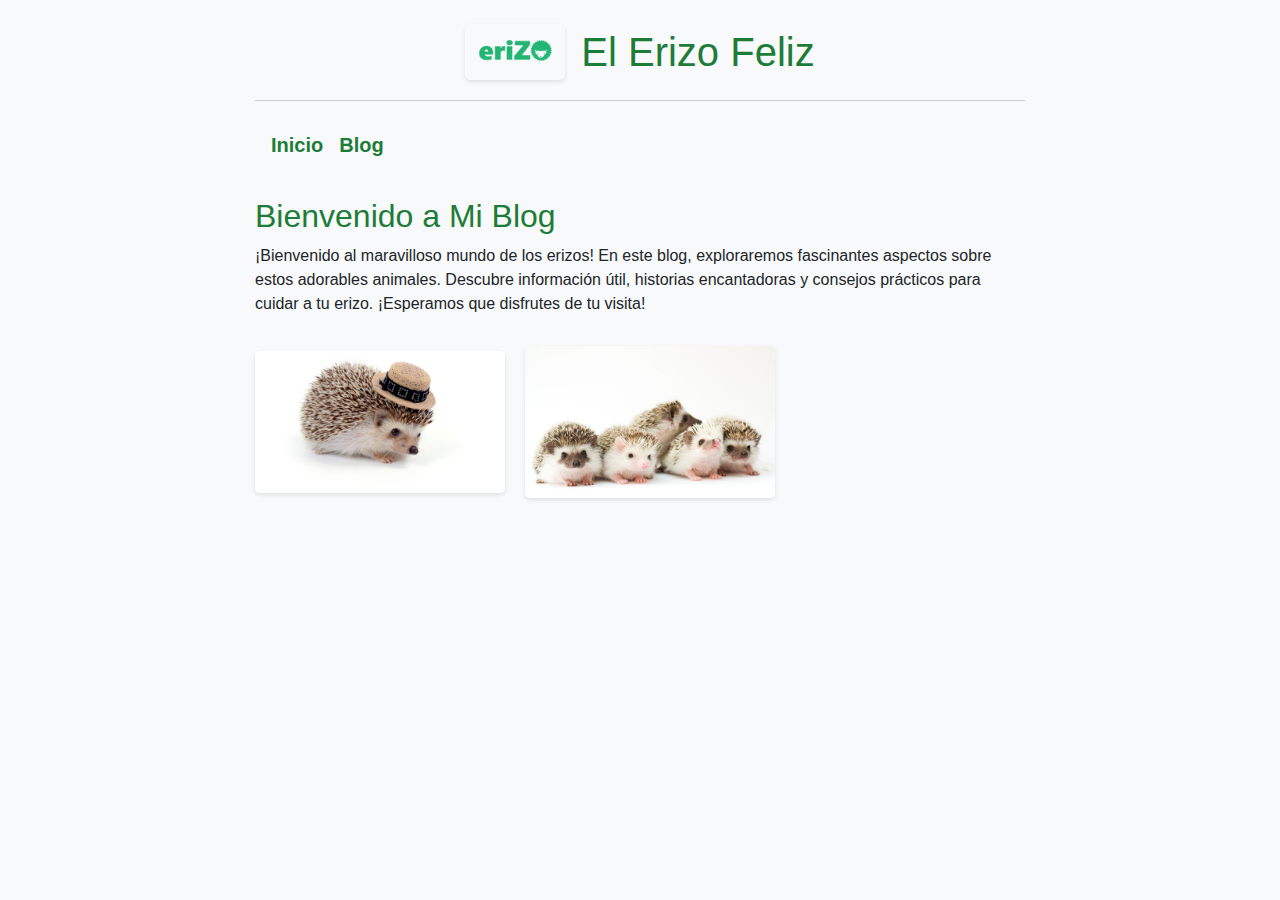
<file: ElErizoFeliz/index.html>
<!DOCTYPE html>
<html lang="es">
<head>
  <meta charset="UTF-8">
  <meta name="viewport" content="width=device-width, initial-scale=1, shrink-to-fit=no">
  <title>EriBlog</title>
  <link rel="stylesheet" href="https://stackpath.bootstrapcdn.com/bootstrap/4.3.1/css/bootstrap.min.css">
  <link rel="stylesheet" href="styles.css">
</head>
<body>

  <div class="container">
    <header class="text-center mt-4">
        <div class="d-flex align-items-center justify-content-center">
          <img src="images/logo.png" alt="Logo del Blog" class="img-fluid mr-3" style="max-width: 100px;">
          <h1 class="mb-0">El Erizo Feliz</h1>
        </div>
    </header>

    <nav class="navbar navbar-expand-lg navbar-light bg-light mt-3">
      <a class="navbar-brand" href="index.html">Inicio</a>
      <a class="navbar-brand" href="blog.html">Blog</a>
    </nav>

    <section class="mt-4">
      <h2>Bienvenido a Mi Blog</h2>
      <p>¡Bienvenido al maravilloso mundo de los erizos! En este blog, 
        exploraremos fascinantes aspectos sobre estos adorables animales. 
        Descubre información útil, historias encantadoras y consejos prácticos para cuidar a tu erizo. 
        ¡Esperamos que disfrutes de tu visita!</p>
    </section>
    <section>
        <img src="images/erizo1.png" class="img-fluid mr-3" style="max-width: 250px;">
        <img src="images/erizos2.jpg" class="img-fluid mr-3" style="max-width: 250px;">
    </section>
  </div>

  <script src="https://code.jquery.com/jquery-3.6.4.min.js"></script>
  <script src="https://cdnjs.cloudflare.com/ajax/libs/popper.js/1.14.7/umd/popper.min.js"></script>
  <script src="https://stackpath.bootstrapcdn.com/bootstrap/4.3.1/js/bootstrap.min.js"></script>
  <script src="scripts.js"></script>
</body>
</html>
</file>
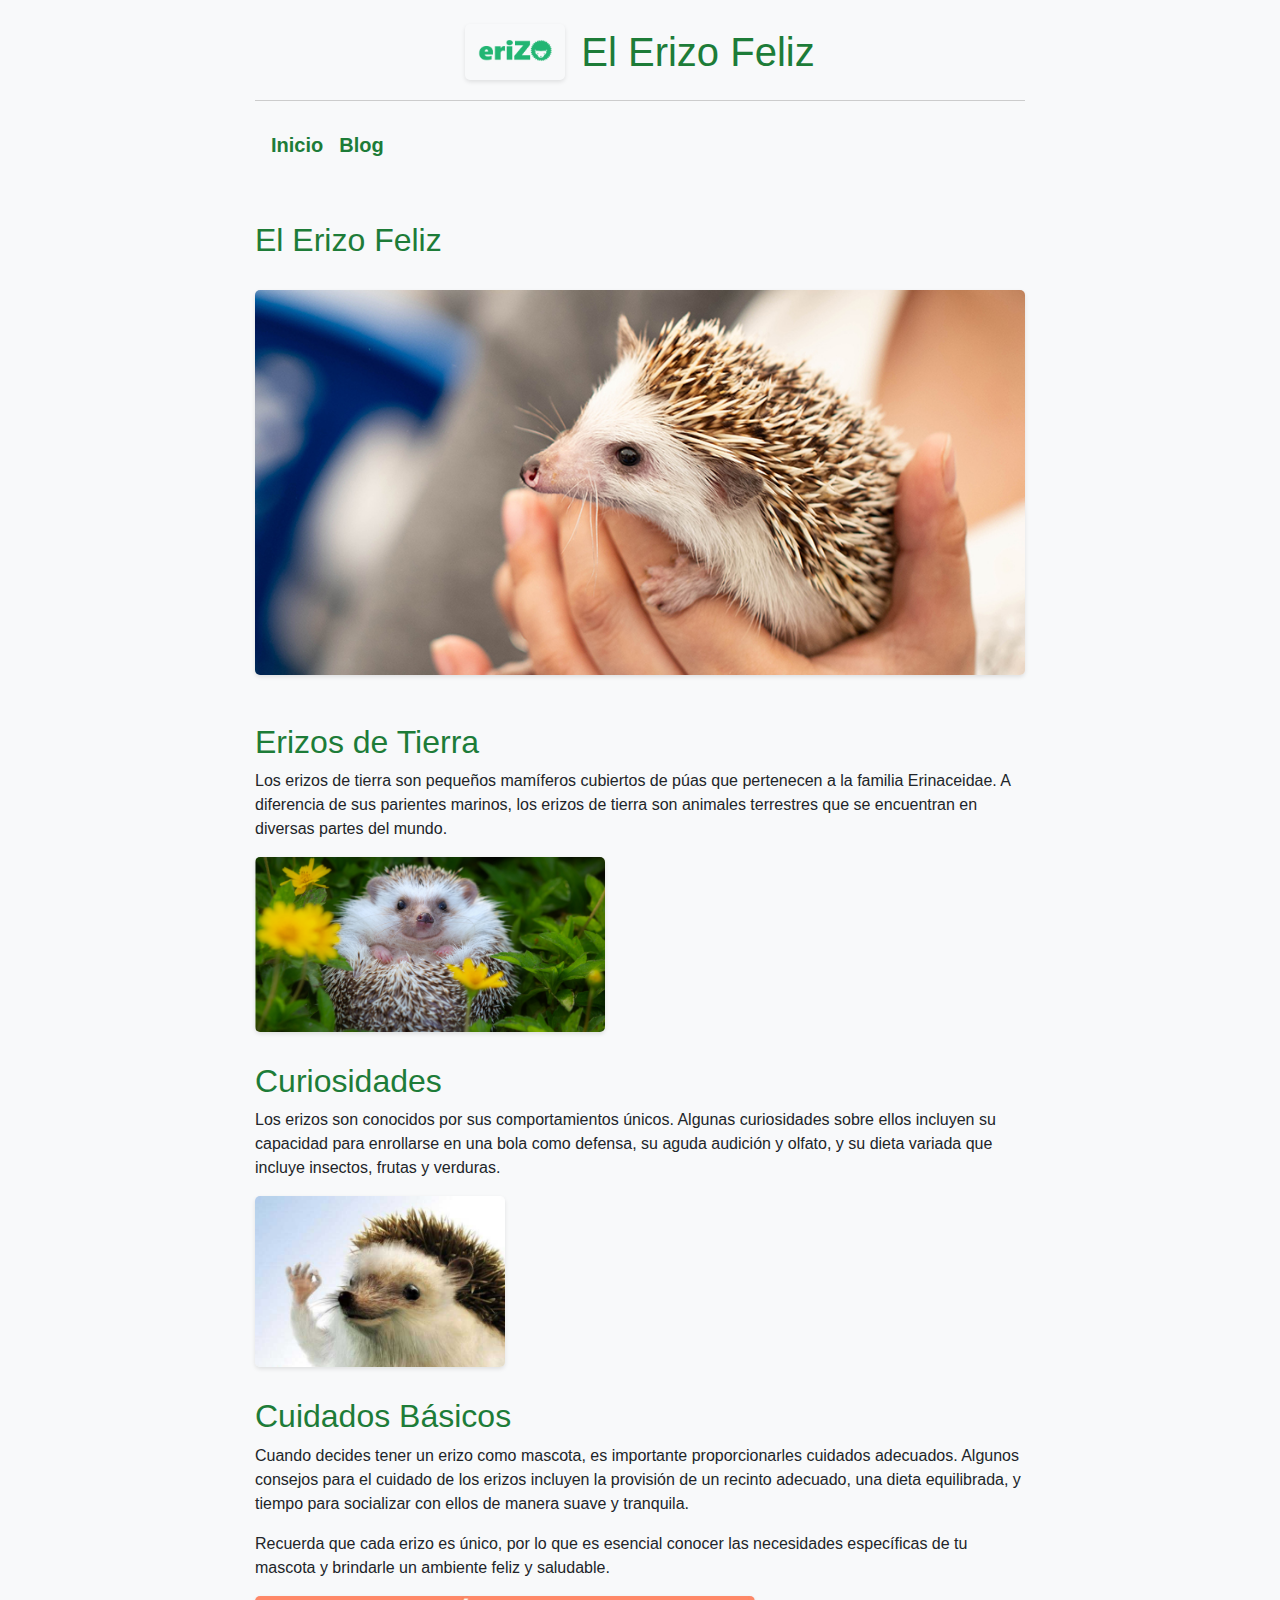
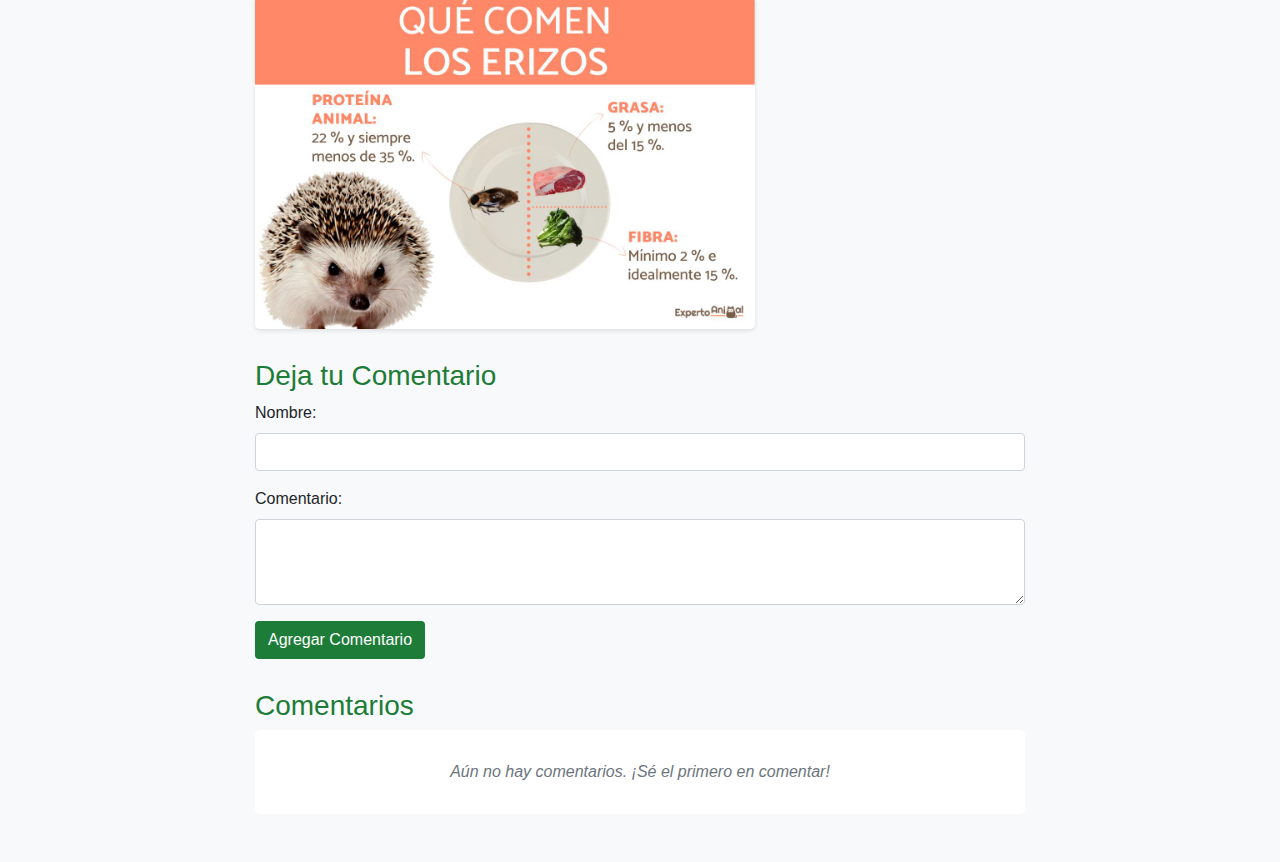
<file: blog.html>
<!DOCTYPE html>
<html lang="es">
  <head>
    <meta charset="UTF-8">
    <meta name="viewport"
      content="width=device-width, initial-scale=1, shrink-to-fit=no">
    <title>El Erizo Feliz - Blog</title>
    <link rel="stylesheet"
      href="https://stackpath.bootstrapcdn.com/bootstrap/4.3.1/css/bootstrap.min.css">
    <link rel="stylesheet" href="styles.css">
  </head>
  <body>

    <div class="container">
      <header class="text-center mt-4">
        <div class="d-flex align-items-center justify-content-center">
          <img src="images/logo.png" alt="Logo del Blog" class="img-fluid mr-3"
            style="max-width: 100px;">
          <h1 class="mb-0">El Erizo Feliz</h1>
        </div>
      </header>

      <nav class="navbar navbar-expand-lg navbar-light bg-light mt-3">
        <a class="navbar-brand" href="index.html">Inicio</a>
        <a class="navbar-brand" href="blog.html">Blog</a>
      </nav>

      <section class="mt-5">
        <section>
          <h2>El Erizo Feliz</h2>
        </section>

        <section>
          <img src="images/cabecera.png" alt="Imagen de Cabecera"
            class="img-fluid">
        </section>

        <section class="mt-5">
          <section>
            <h2>Erizos de Tierra</h2>
            <p>Los erizos de tierra son pequeños mamíferos cubiertos de púas que
              pertenecen a la familia Erinaceidae.
              A diferencia de sus parientes marinos, los erizos de tierra son
              animales terrestres que se
              encuentran en diversas partes del mundo.</p>
            <img src="images/erizobola.jpeg" class="img-fluid mr-3"
              style="max-width: 350px;">
          </section>

          <section>
            <h2>Curiosidades</h2>
            <p>Los erizos son conocidos por sus comportamientos únicos.
              Algunas curiosidades sobre ellos incluyen su capacidad para
              enrollarse en una bola como defensa,
              su aguda audición y olfato, y su dieta variada que incluye
              insectos, frutas y verduras.</p>
            <img src="images/erizoOk.jpg" class="img-fluid mr-3"
              style="max-width: 250px;">
          </section>

          <section class="mt-4">
            <h2>Cuidados Básicos</h2>
            <p>Cuando decides tener un erizo como mascota, es importante
              proporcionarles cuidados adecuados.
              Algunos consejos para el cuidado de los erizos incluyen la
              provisión de un recinto adecuado,
              una dieta equilibrada, y tiempo para socializar con ellos de
              manera suave y tranquila.</p>
            <p>Recuerda que cada erizo es único, por lo que es esencial conocer
              las necesidades específicas
              de tu mascota y brindarle un ambiente feliz y saludable.</p>
            <img src="images/erizosinfo.jpg" class="img-fluid mr-3"
              style="max-width: 500px;">
          </section>

          <section class="mt-4">
            <h3>Deja tu Comentario</h3>
            <form id="formulario-comentario">
              <div class="form-group">
                <label for="nombre">Nombre:</label>
                <input type="text" class="form-control" id="nombre" required>
              </div>
              <div class="form-group">
                <label for="comentario">Comentario:</label>
                <textarea class="form-control" id="comentario" rows="3"
                  required></textarea>
              </div>
              <button type="button" class="btn btn-color"
                id="agregar-comentario">Agregar Comentario</button>
            </form>
          </section>

          <section class="mt-4 mb-5">
            <h3>Comentarios</h3>
            <div id="comentarios-container">
              <div class="no-comentarios">
                Aún no hay comentarios. ¡Sé el primero en comentar!
              </div>
            </div>
          </section>
        </section>
      </div>

      <script src="https://code.jquery.com/jquery-3.6.4.min.js"></script>
      <script
        src="https://cdnjs.cloudflare.com/ajax/libs/popper.js/1.14.7/umd/popper.min.js"></script>
      <script
        src="https://stackpath.bootstrapcdn.com/bootstrap/4.3.1/js/bootstrap.min.js"></script>

      <script>
    $(document).ready(function() {
      cargarComentarios();

      $("#agregar-comentario").click(function() {
        var nombre = $("#nombre").val().trim();
        var comentario = $("#comentario").val().trim();

        if (!nombre || !comentario) {
          alert("Por favor completa todos los campos");
          return;
        }

        // Obtener comentarios existentes
        var comentarios = JSON.parse(localStorage.getItem('comentarios-erizo')) || [];
        
        // Crear nuevo comentario
        var nuevoComentario = {
          id: Date.now(),
          nombre: nombre,
          comentario: comentario,
          fecha: new Date().toLocaleDateString('es-ES', { 
            year: 'numeric', 
            month: 'long', 
            day: 'numeric',
            hour: '2-digit',
            minute: '2-digit'
          })
        };
        
        // Agregar al array
        comentarios.push(nuevoComentario);
        
        // Guardar en localStorage
        localStorage.setItem('comentarios-erizo', JSON.stringify(comentarios));
        
        // Limpiar formulario
        $("#nombre, #comentario").val("");
        
        // Recargar comentarios
        cargarComentarios();
      });

      $(document).on("click", ".eliminar-comentario", function() {
        var comentarioId = $(this).data("id");
        
        if (confirm("¿Estás seguro de eliminar este comentario?")) {
          // Obtener comentarios
          var comentarios = JSON.parse(localStorage.getItem('comentarios-erizo')) || [];
          
          // Filtrar el comentario a eliminar
          comentarios = comentarios.filter(function(c) {
            return c.id !== comentarioId;
          });
          
          // Guardar cambios
          localStorage.setItem('comentarios-erizo', JSON.stringify(comentarios));
          
          // Recargar comentarios
          cargarComentarios();
        }
      });

      function cargarComentarios() {
        var comentarios = JSON.parse(localStorage.getItem('comentarios-erizo')) || [];
        var html = '';
        
        if (comentarios.length === 0) {
          html = '<div class="no-comentarios">Aún no hay comentarios. ¡Sé el primero en comentar!</div>';
        } else {
          comentarios.forEach(function(comentario) {
            html += '<div class="comentario-card">';
            html += '  <div class="comentario-nombre">' + comentario.nombre + '</div>';
            html += '  <div class="comentario-fecha">' + comentario.fecha + '</div>';
            html += '  <div class="comentario-texto">' + comentario.comentario + '</div>';
            html += '  <button class="eliminar-comentario" data-id="' + comentario.id + '">Eliminar</button>';
            html += '</div>';
          });
        }
        
        $("#comentarios-container").html(html);
      }
    });
  </script>
    </body>
  </html>
</file>
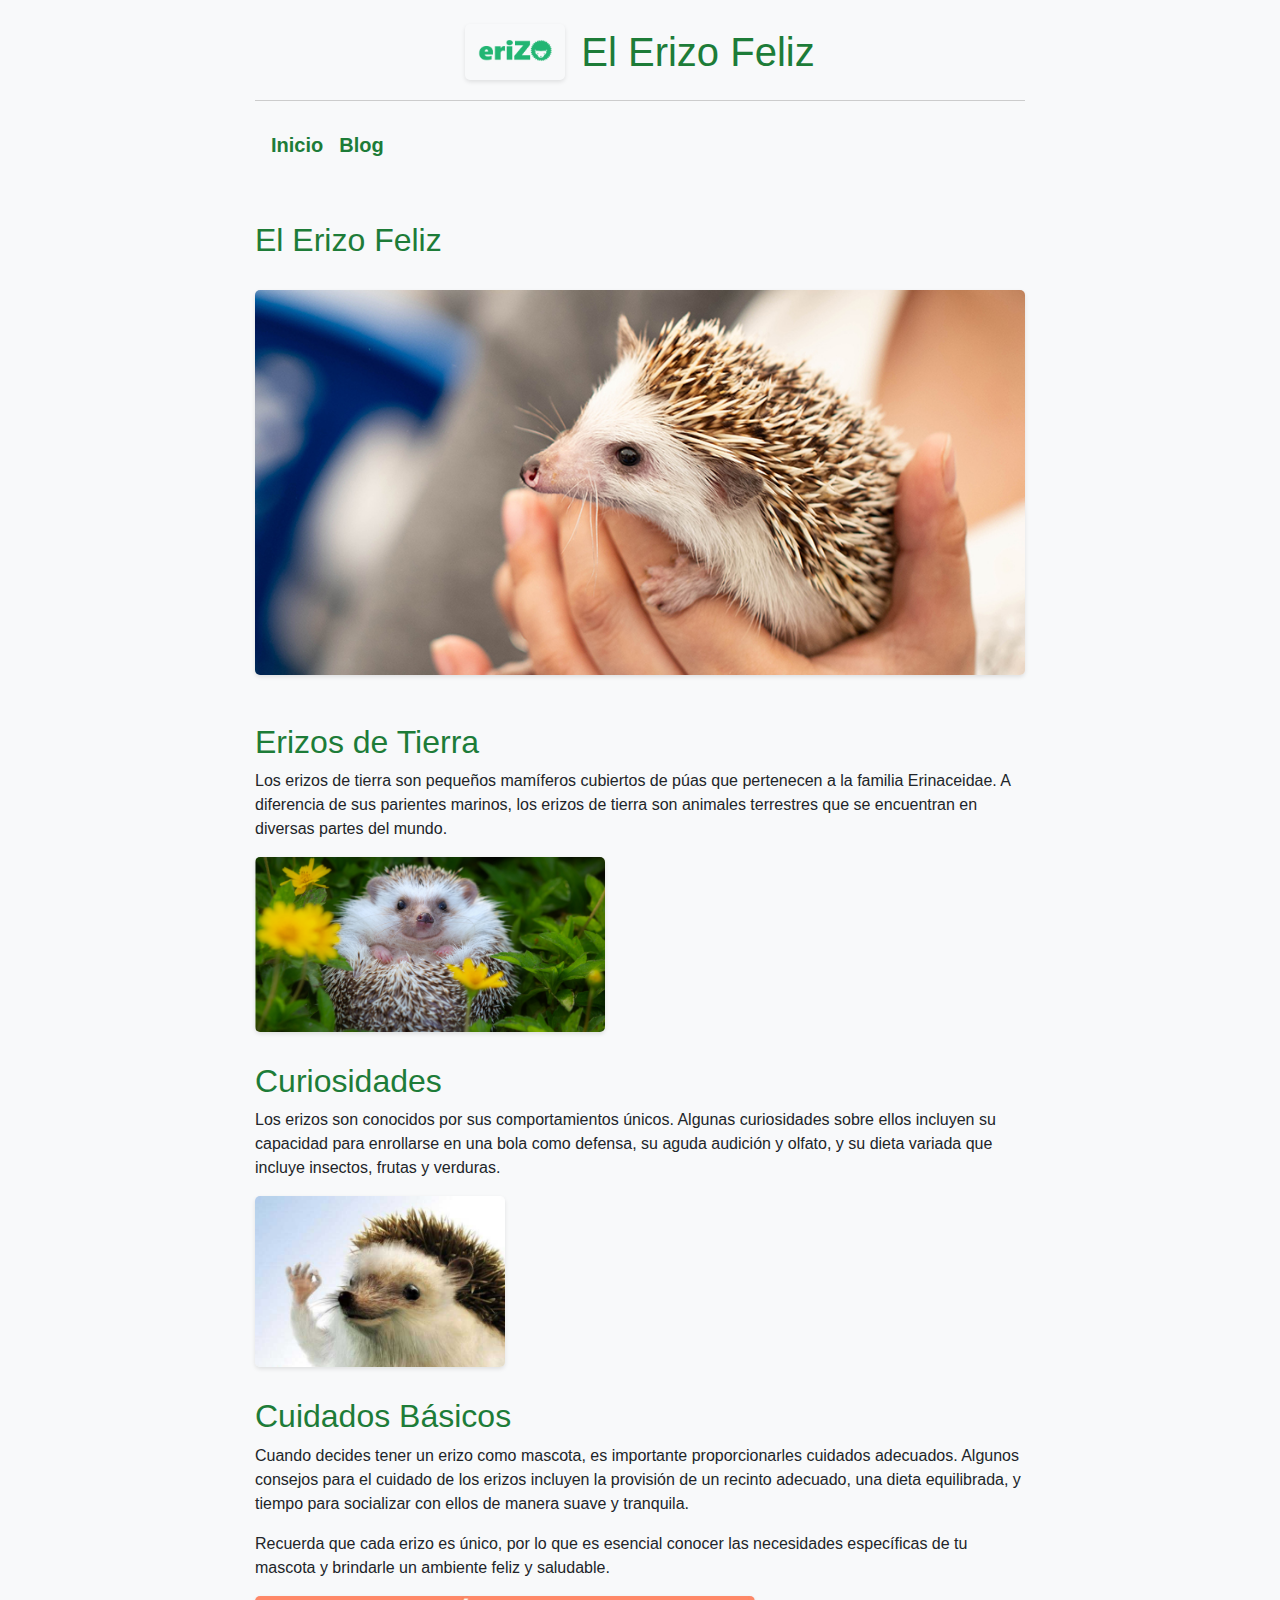
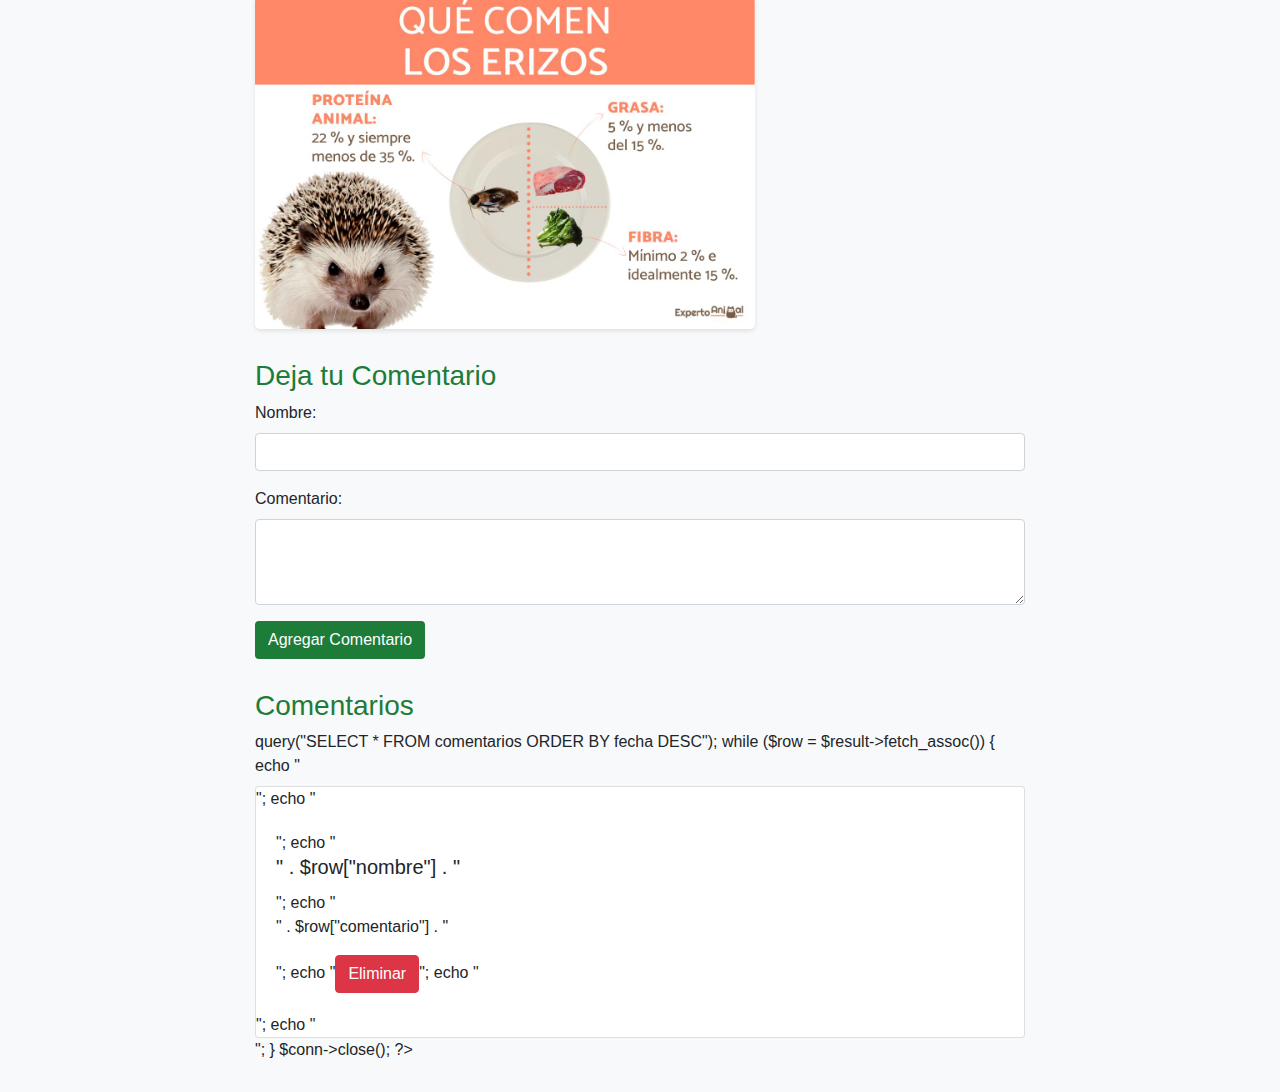
<file: ElErizoFeliz/blog.html>
<!DOCTYPE html>
<html lang="es">
<head>
  <meta charset="UTF-8">
  <meta name="viewport" content="width=device-width, initial-scale=1, shrink-to-fit=no">
  <title>El Erizo Feliz - Blog</title>
  <link rel="stylesheet" href="https://stackpath.bootstrapcdn.com/bootstrap/4.3.1/css/bootstrap.min.css">
  <link rel="stylesheet" href="styles.css">
</head>
<body>

  <div class="container">
    <header class="text-center mt-4">
      <div class="d-flex align-items-center justify-content-center">
        <img src="images/logo.png" alt="Logo del Blog" class="img-fluid mr-3" style="max-width: 100px;">
        <h1 class="mb-0">El Erizo Feliz</h1>
      </div>
    </header>

    <nav class="navbar navbar-expand-lg navbar-light bg-light mt-3">
      <a class="navbar-brand" href="index.html">Inicio</a>
      <a class="navbar-brand" href="blog.html">Blog</a>
    </nav>

    <section class="mt-5">
      <section>
        <h2>El Erizo Feliz</h2>
      </section>

      <section>
        <img src="images/cabecera.png" alt="Imagen de Cabecera" class="img-fluid">
      </section>

      <section class="mt-5">
        <section>
          <h2>Erizos de Tierra</h2>
          <p>Los erizos de tierra son pequeños mamíferos cubiertos de púas que pertenecen a la familia Erinaceidae. 
            A diferencia de sus parientes marinos, los erizos de tierra son animales terrestres que se 
            encuentran en diversas partes del mundo.</p>
          <img src="images/erizobola.jpeg" class="img-fluid mr-3" style="max-width: 350px;">
        </section>
  
        <section>
          <h2>Curiosidades</h2>
          <p>Los erizos son conocidos por sus comportamientos únicos. 
            Algunas curiosidades sobre ellos incluyen su capacidad para enrollarse en una bola como defensa, 
            su aguda audición y olfato, y su dieta variada que incluye insectos, frutas y verduras.</p>
            <img src="images/erizoOk.jpg" class="img-fluid mr-3" style="max-width: 250px;">
        </section>
  
        <section class="mt-4">
          <h2>Cuidados Básicos</h2>
          <p>Cuando decides tener un erizo como mascota, es importante proporcionarles cuidados adecuados. 
            Algunos consejos para el cuidado de los erizos incluyen la provisión de un recinto adecuado, 
            una dieta equilibrada, y tiempo para socializar con ellos de manera suave y tranquila.</p>
          <p>Recuerda que cada erizo es único, por lo que es esencial conocer las necesidades específicas 
            de tu mascota y brindarle un ambiente feliz y saludable.</p>
          <img src="images/erizosinfo.jpg" class="img-fluid mr-3" style="max-width: 500px;">
        </section>

      <section class="mt-4">
        <h3>Deja tu Comentario</h3>
        <form id="formulario-comentario">
          <div class="form-group">
            <label for="nombre">Nombre:</label>
            <input type="text" class="form-control" id="nombre" required>
          </div>
          <div class="form-group">
            <label for="comentario">Comentario:</label>
            <textarea class="form-control" id="comentario" rows="3" required></textarea>
          </div>
          <button type="button" class="btn btn-color" id="agregar-comentario">Agregar Comentario</button>
        </form>
      </section>

      <section class="mt-4">
        <h3>Comentarios</h3>
        <div id="comentarios-container"></div>
      </section>
    </section>
  </div>

  <script src="https://code.jquery.com/jquery-3.6.4.min.js"></script>
  <script src="https://cdnjs.cloudflare.com/ajax/libs/popper.js/1.14.7/umd/popper.min.js"></script>
  <script src="https://stackpath.bootstrapcdn.com/bootstrap/4.3.1/js/bootstrap.min.js"></script>
  <script src="scripts.js"></script>
</body>
</html>
</file>
<file: ElErizoFeliz/styles.css>
body {
    font-family: 'Arial', sans-serif;
    background-color: #f8f9fa;
  }
  
  .container {
    max-width: 800px;
  }
  
  header {
    border-bottom: 1px solid #ccc;
    padding-bottom: 20px;
  }
  
  h1 {
    color: #1d7c38;
  }
  
  .navbar {
    margin-top: 20px;
    text-align: center;
  }
  
  .navbar-brand {
    font-weight: bold;
  }
  
  .navbar a.navbar-brand, .navbar a.navbar-brand:hover,
  .navbar a.navbar-nav .nav-link, .navbar a.navbar-nav .nav-link:hover {
    color: #1d7c38;
    text-decoration: none;
  }
  
  .navbar a.navbar-brand:hover, .navbar a.navbar-nav .nav-link:hover {
    color: #000000;
  }
  
  section {
    margin-bottom: 30px;
  }
  
  img.img-fluid {
    max-width: 100%;
    height: auto;
    border-radius: 5px;
    box-shadow: 0 2px 4px rgba(0, 0, 0, 0.1);
  }
  
  h2, h3 {
    color: #1d7c38;
  }
  
  .btn-color {
    background-color: #1d7c38;
    color: #fff;
  }
</file>
<file: styles.css>
body {
  font-family: "Arial", sans-serif;
  background-color: #f8f9fa;
}

.container {
  max-width: 800px;
}

header {
  border-bottom: 1px solid #ccc;
  padding-bottom: 20px;
}

h1 {
  color: #1d7c38;
}

.navbar {
  margin-top: 20px;
  text-align: center;
}

.navbar-brand {
  font-weight: bold;
}

.navbar a.navbar-brand,
.navbar a.navbar-brand:hover,
.navbar a.navbar-nav .nav-link,
.navbar a.navbar-nav .nav-link:hover {
  color: #1d7c38;
  text-decoration: none;
}

.navbar a.navbar-brand:hover,
.navbar a.navbar-nav .nav-link:hover {
  color: #000000;
}

section {
  margin-bottom: 30px;
}

img.img-fluid {
  max-width: 100%;
  height: auto;
  border-radius: 5px;
  box-shadow: 0 2px 4px rgba(0, 0, 0, 0.1);
}

h2,
h3 {
  color: #1d7c38;
}

.btn-color {
  background-color: #1d7c38;
  color: #fff;
}

.btn-color:hover {
  background-color: #155d2a;
  color: #fff;
}

.img-fluid {
  border-radius: 10px;
  box-shadow: 0 4px 8px rgba(0, 0, 0, 0.1);
}

/* Estilos para comentarios */
.comentario-card {
  background-color: white;
  border-left: 4px solid #1d7c38;
  padding: 15px;
  margin-bottom: 15px;
  border-radius: 5px;
  box-shadow: 0 2px 4px rgba(0, 0, 0, 0.1);
}

.comentario-nombre {
  font-weight: bold;
  color: #1d7c38;
  margin-bottom: 5px;
}

.comentario-fecha {
  font-size: 0.85em;
  color: #6c757d;
  margin-bottom: 10px;
}

.comentario-texto {
  color: #333;
}

.eliminar-comentario {
  background-color: #dc3545;
  color: white;
  border: none;
  padding: 5px 15px;
  border-radius: 4px;
  font-size: 0.85em;
  cursor: pointer;
  margin-top: 10px;
}

.eliminar-comentario:hover {
  background-color: #c82333;
}

.no-comentarios {
  text-align: center;
  padding: 30px;
  color: #6c757d;
  font-style: italic;
  background-color: white;
  border-radius: 5px;
}
</file>
